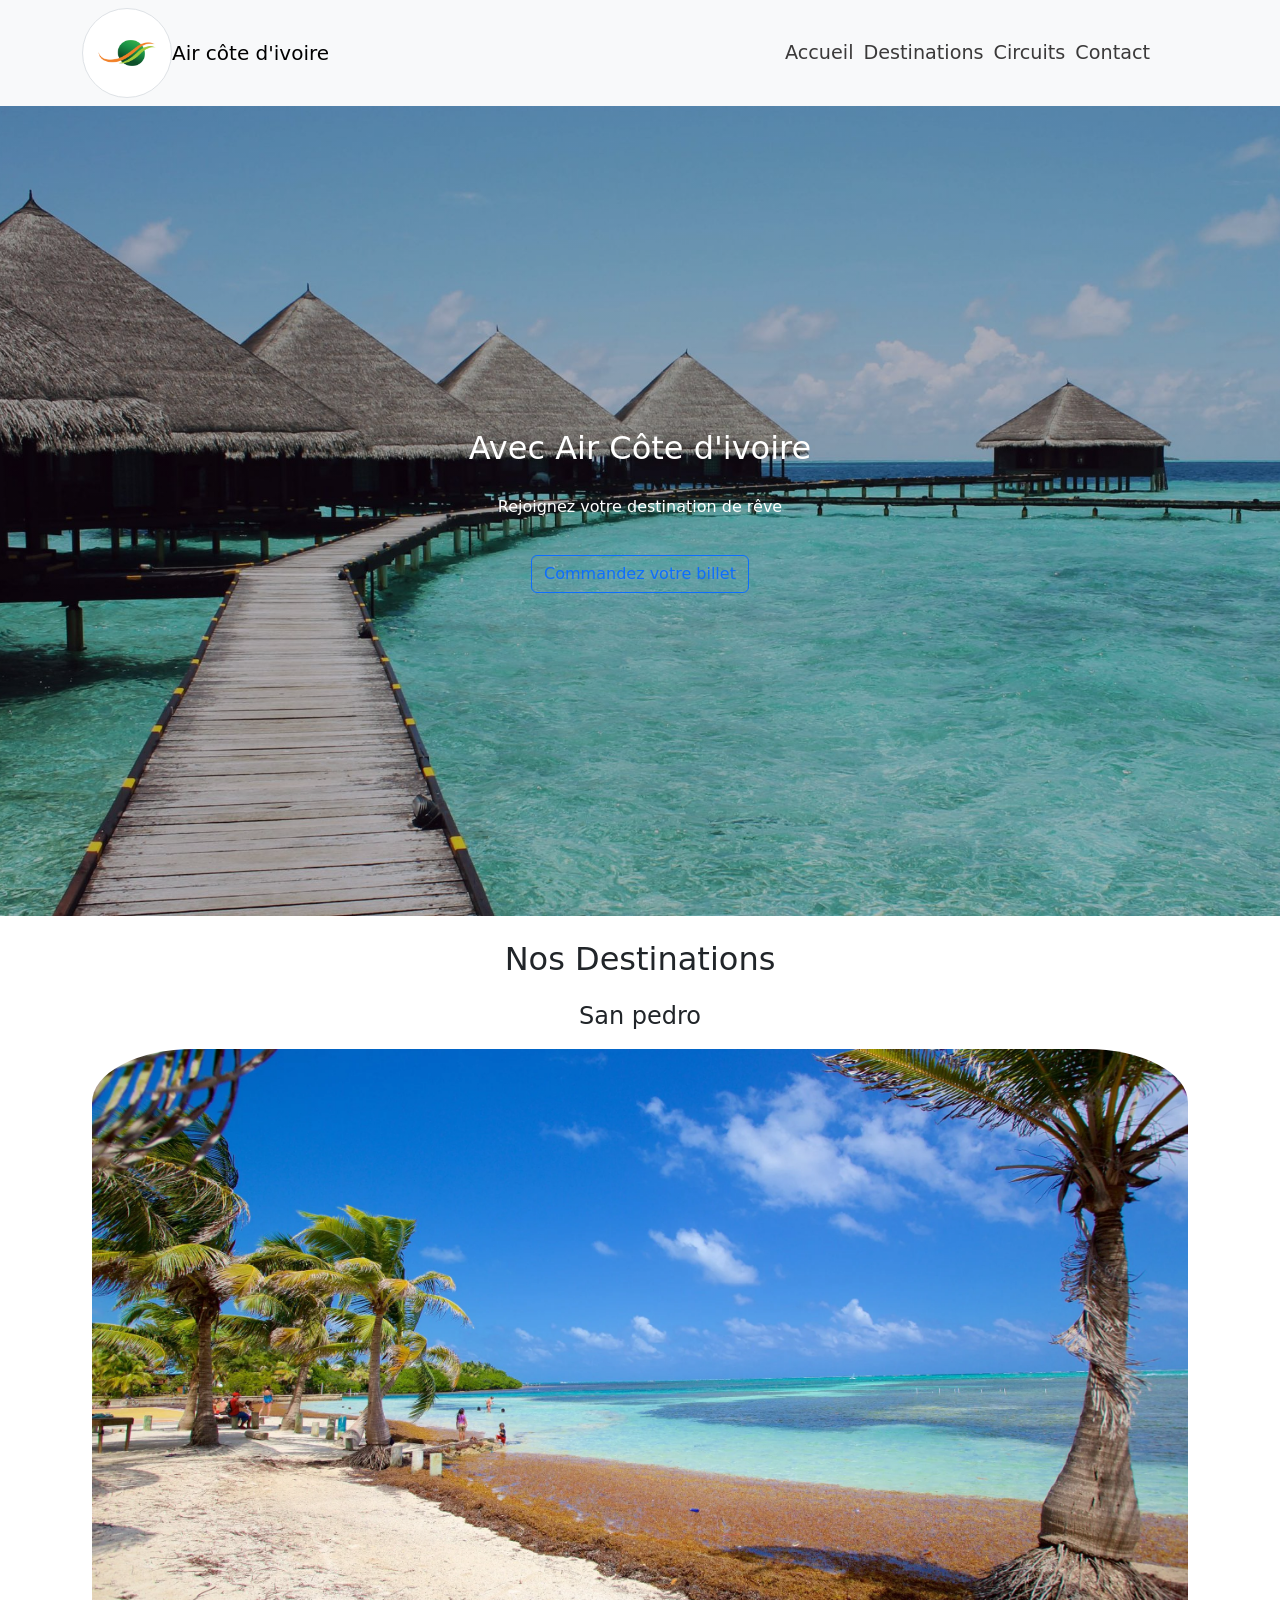
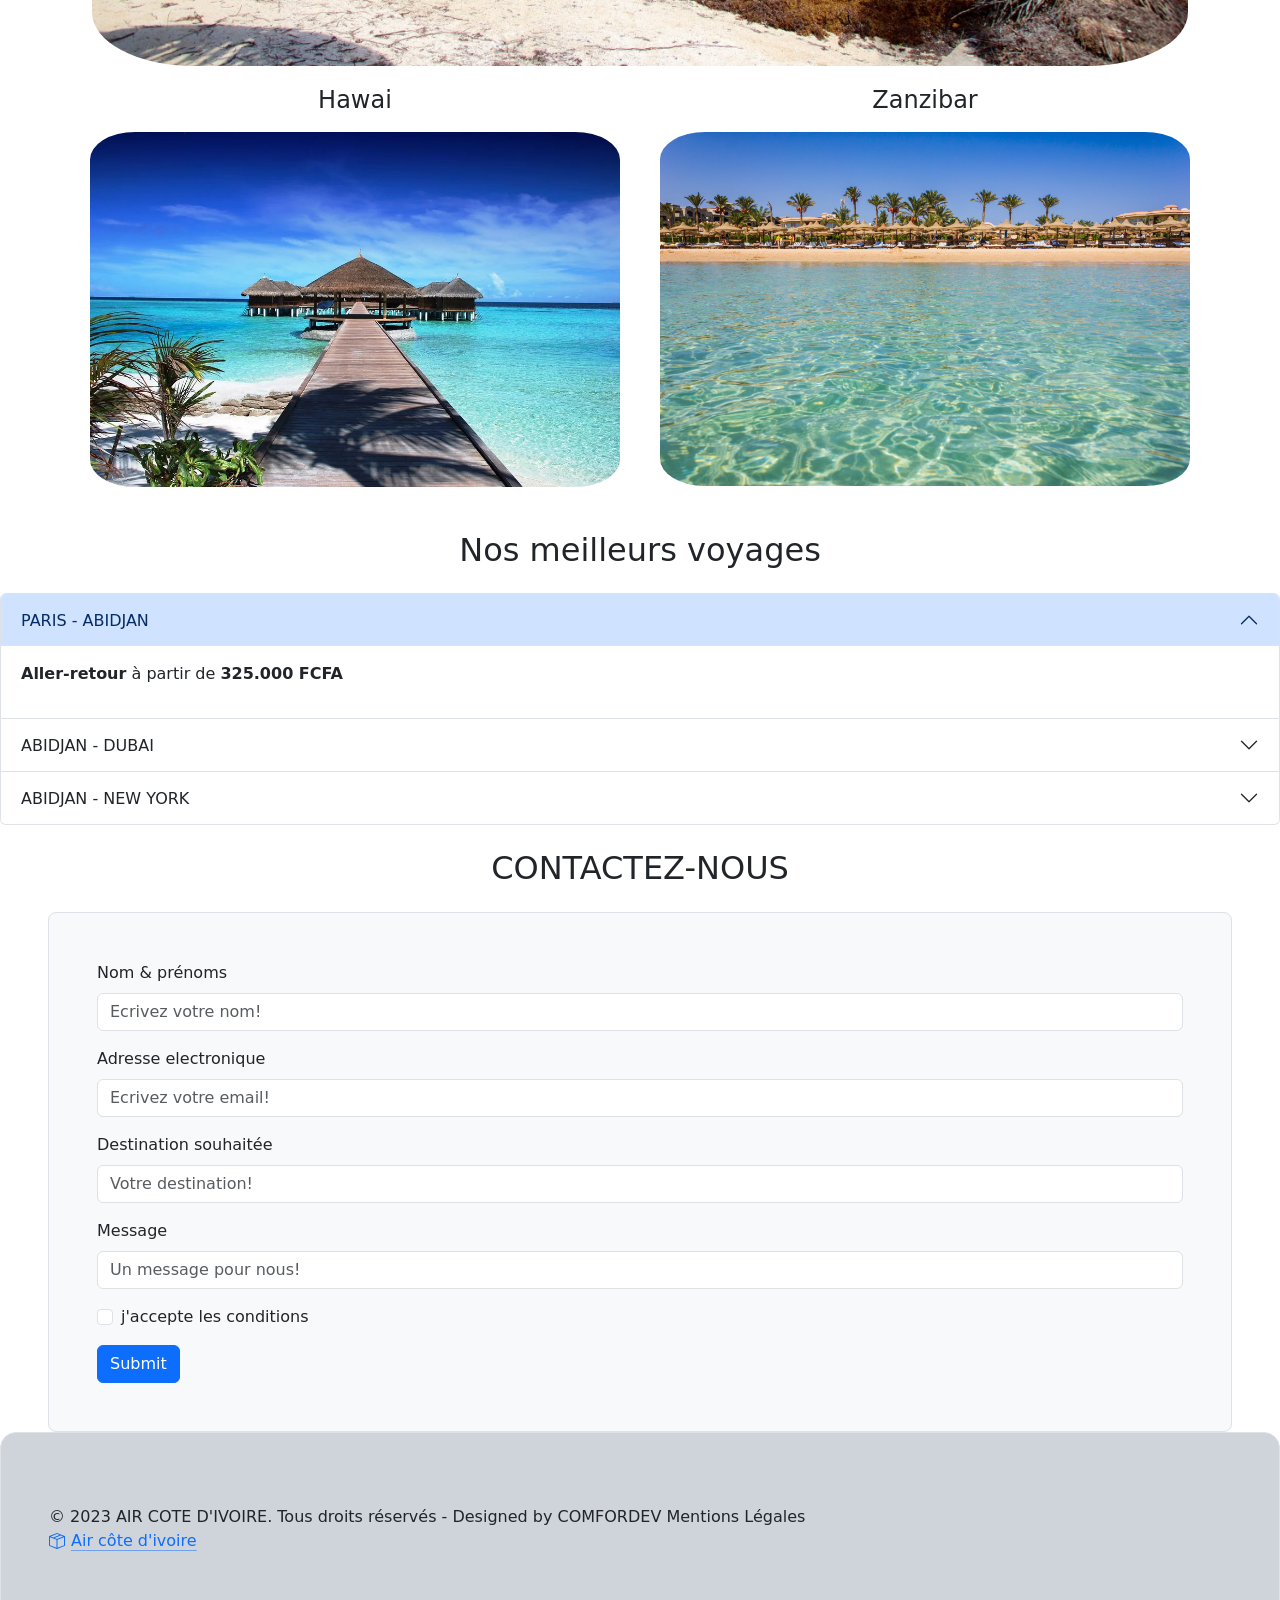
<file: index.html>
<!DOCTYPE html>
<html lang="en">

<head>
    <meta charset="UTF-8">
    <link href="https://cdn.jsdelivr.net/npm/bootstrap@5.3.8/dist/css/bootstrap.min.css" rel="stylesheet"
        integrity="sha384-sRIl4kxILFvY47J16cr9ZwB07vP4J8+LH7qKQnuqkuIAvNWLzeN8tE5YBujZqJLB" crossorigin="anonymous">
    <meta name="viewport" content="width=device-width, initial-scale=1.0">
    <link rel="stylesheet" href="css/style.css">
    <title></title>
</head>

<body>
    <nav class="navbar navbar-expand-lg bg-body-tertiary position sticky-top">
        <div class="container">
            <img src="images_logos_videos/unnamed.png" class="img-thumbnail size-image" alt="logo">
            <a class="navbar-brand brooklyn-style" href="#">Air côte d'ivoire</a>
            <button class="navbar-toggler" type="button" data-bs-toggle="collapse" data-bs-target="#navbarNavAltMarkup"
                aria-controls="navbarNavAltMarkup" aria-expanded="false" aria-label="Toggle navigation">
                <span class="navbar-toggler-icon"></span>
            </button>
            <div class="collapse navbar-collapse" id="navbarNavAltMarkup">
                <div class="navbar-nav ms-lg-auto me-lg-5">
                    <a class="navtext" aria-current="page" href="#">Accueil</a>
                    <a class="navtext" href="Destinations">Destinations</a>
                    <a class="navtext" href="Circuits">Circuits</a>
                    <a class="navtext" href="CONTACTEZ-NOUS">Contact</a>
                </div>
            </div>
        </div>
    </nav>
    <main>
        <div class="hero">
            <div class="titre">
                    <h2>Avec Air Côte d'ivoire</h2>
                    <p>Rejoignez votre destination de rêve</p>
                    <button type="button" class="btn btn-outline-primary mx-auto">Commandez votre billet </button>
            </div>
        </div>
        <section>
            <div class="container text-center">
                <h2 class="text-center my-4">Nos Destinations</h2>
                <div class="row">
                    <div> <h4> San pedro</h4><img src="images_logos_videos/destination-de-reve-San-Pedro.webp" class="img_grid" alt="dest"></div>
                    <div class="col-sm largeur"> <h4> Hawai </h4><img src="images_logos_videos/destination-de-reve_hawai.webp" class=" img_grid" alt="dest"></div>
                    <div class="col-sm largeur"> <h4> Zanzibar </h4><img src="images_logos_videos/destinationde reve-egypte.jpg" class=" img_grid" alt="dest"></div>
                </div>
            </div>
        </section>
        <section>
            <h2 class="text-center my-4">Nos meilleurs voyages</h2>
            <div class="accordion" id="accordionExample">
                <div class="accordion-item">
                    <h2 class="accordion-header">
                        <button class="accordion-button" type="button" data-bs-toggle="collapse" data-bs-target="#collapseOne"
                            aria-expanded="true" aria-controls="collapseOne">
                            PARIS - ABIDJAN
                        </button>
                    </h2>
                    <div id="collapseOne" class="accordion-collapse collapse show" data-bs-parent="#accordionExample">
                        <div class="accordion-body">
                            <p><strong>Aller-retour</strong> à partir de <strong>325.000 FCFA</strong></p>
                        </div>
                    </div>
                </div>
                <div class="accordion-item">
                    <h2 class="accordion-header">
                        <button class="accordion-button collapsed" type="button" data-bs-toggle="collapse"
                            data-bs-target="#collapseTwo" aria-expanded="false" aria-controls="collapseTwo">
                            ABIDJAN - DUBAI
                        </button>
                    </h2>
                    <div id="collapseTwo" class="accordion-collapse collapse" data-bs-parent="#accordionExample">
                        <div class="accordion-body">
                            <p><strong>Aller-retour</strong> à partir de <strong>286.000 FCFA</strong></p>
                        </div>
                    </div>
                </div>
                <div class="accordion-item">
                    <h2 class="accordion-header">
                        <button class="accordion-button collapsed" type="button" data-bs-toggle="collapse"
                            data-bs-target="#collapseThree" aria-expanded="false" aria-controls="collapseThree">
                            ABIDJAN - NEW YORK
                        </button>
                    </h2>
                    <div id="collapseThree" class="accordion-collapse collapse" data-bs-parent="#accordionExample">
                        <div class="accordion-body">
                            <p><strong>Aller-retour</strong> à partir de <strong>495.000 FCFA</strong></p>
                        </div>
                    </div>
                </div>
            </div>
        </section>
        <section> 
            <h2 class="text-center my-4"> CONTACTEZ-NOUS</h2>
            <div class="mx-5 p-md-5 border rounded-3 bg-light">
                <form>
                    <div class="mb-3">
                        <label for="exampleInputEmail1" class="form-label">Nom & prénoms</label>
                        <input type="text" class="form-control" id="exampleInputname" aria-describedby="nameHelp" placeholder="Ecrivez votre nom!">
                        <div id="emailHelp" class="form-text"></div>
                    </div>
                    <div class="mb-3">
                        <label for="exampleInputEmail1" class="form-label">Adresse electronique</label>
                        <input type="email" class="form-control" id="exampleInputEmail1" aria-describedby="emailHelp" placeholder="Ecrivez votre email!"   >
                        <div id="emailHelp" class="form-text"></div>
                    </div>
                    <div class="mb-3">
                        <label for="exampleInput" class="form-label">Destination souhaitée</label>
                        <input type="text" class="form-control" id="exampleInputPassword1" placeholder="Votre destination!">
                    </div>    
                    <div class="mb-3">
                        <label for="exampleInput" class="form-label" >Message</label>
                        <input type="text" class="form-control col-form-label" id="exampleInput" placeholder="Un message pour nous!">
                    </div>
                    <div class="mb-3 form-check">
                        <input type="checkbox" class="form-check-input" id="exampleCheck1">
                        <label class="form-check-label" for="exampleCheck1">j'accepte les conditions</label>
                    </div>
                    <button type="submit" class="btn btn-primary">Submit</button>
                </form>
            </div>
        </section>
    </main>
    <footer class=" bg-dark-subtle p-5 border rounded-top-4">
        <div class="mt-4">© 2023 AIR COTE D'IVOIRE. Tous droits réservés - Designed by COMFORDEV
        
            Mentions Légales</div>
        <div>
            <a class="icon-link" href="#">
                <svg xmlns="https://www.aircotedivoire.com/visite3d/" class="bi" viewBox="0 0 16 16" aria-hidden="true" src="images_logos_videos/aircotedivoirelogo.png" width="16" height="16">
                    <path
                        d="M8.186 1.113a.5.5 0 0 0-.372 0L1.846 3.5l2.404.961L10.404 2l-2.218-.887zm3.564 1.426L5.596 5 8 5.961 14.154 3.5l-2.404-.961zm3.25 1.7-6.5 2.6v7.922l6.5-2.6V4.24zM7.5 14.762V6.838L1 4.239v7.923l6.5 2.6zM7.443.184a1.5 1.5 0 0 1 1.114 0l7.129 2.852A.5.5 0 0 1 16 3.5v8.662a1 1 0 0 1-.629.928l-7.185 2.874a.5.5 0 0 1-.372 0L.63 13.09a1 1 0 0 1-.63-.928V3.5a.5.5 0 0 1 .314-.464L7.443.184z" />
                </svg>
                Air côte d'ivoire
            </a>
        </div>
        </footer>
</body>

</html>
</file>
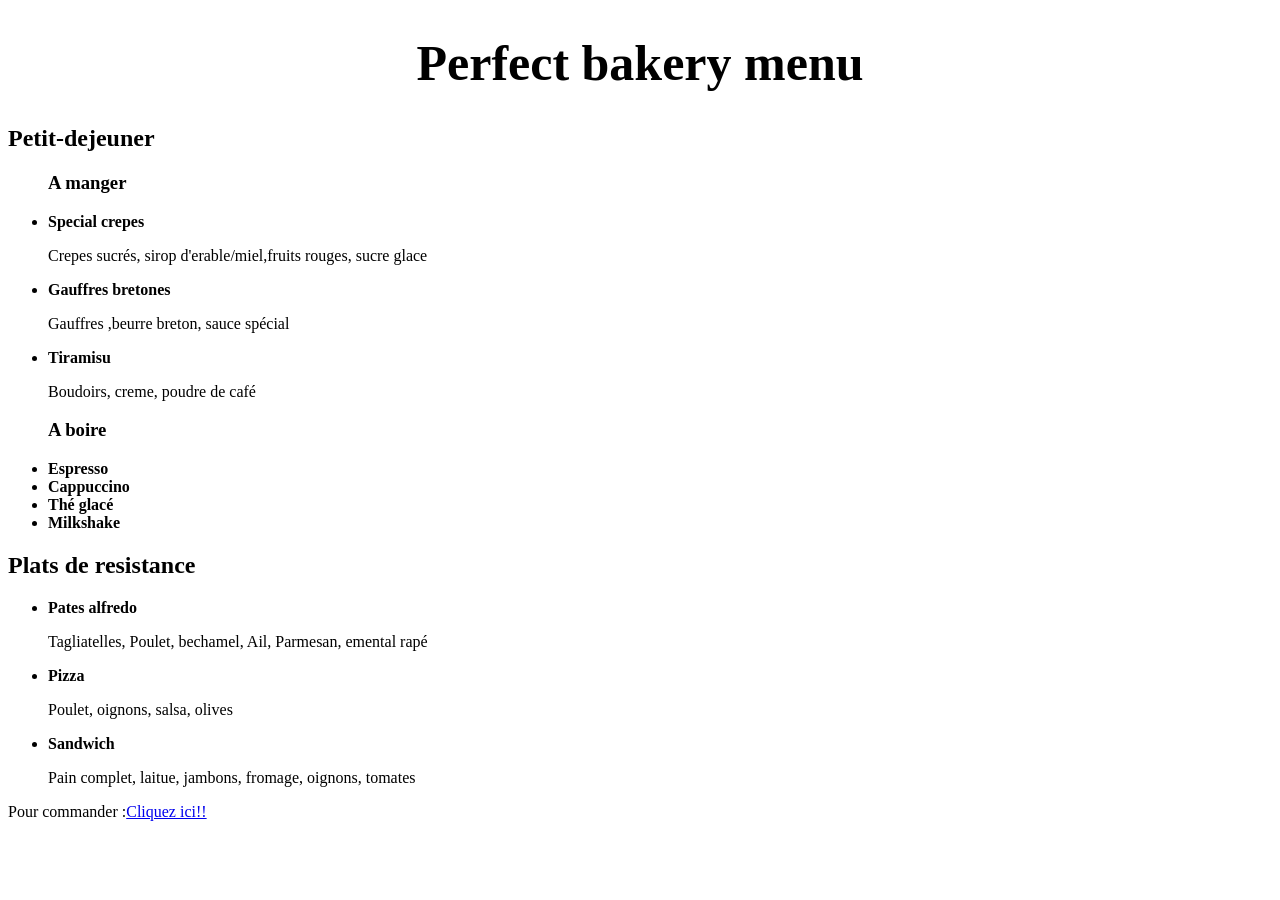
<file: Exo.html/Exercices/index.html>
<!DOCTYPE html>
<html lang="fr">
    <head>
        <meta charset="UTF-8">
        <meta name="viewport" content="width=device-width, initial-scale=1.0">
        <title>Bakery</title>
        <meta name="description" content="site de restauration">
        <meta name="keywords" content="plats, restaurant, food">
        <meta name="developer" content="Babalao Ethan">
        <link rel="shortcut icon" href="favicon.ico" type="image/x-icon">
    </head>
    <body>
        <main><h1 style="text-align: center; font-size: 50px;">Perfect bakery menu</h1>
            <h2>Petit-dejeuner</h2>
            <section>
                <ul>
                    <h3> A manger</h3>
                    <li>
                        <strong>Special crepes</strong>
                        <p>Crepes sucrés, sirop d'erable/miel,fruits rouges, sucre glace</p>
                    </li>
                    <li>
                        <strong>Gauffres bretones</strong>
                        <p>Gauffres ,beurre breton, sauce spécial</p>
                    </li>
                    <li>
                        <strong>Tiramisu</strong>
                        <p>Boudoirs, creme, poudre de café</p>
                    </li>
                </ul>
                <ul>
                    <h3> A boire</h3>
                    <li>
                        <strong>Espresso</strong>
                    </li>
                    <li>
                        <strong>Cappuccino</strong>
                    </li>
                    <li><strong>Thé glacé</strong></li>
                    <li><strong>Milkshake</strong></li>
                </ul>
            </section>
            <h2>Plats de resistance</h2>
            <section>
                <ul>
                    <li>
                        <strong>Pates alfredo</strong>
                        <p>Tagliatelles, Poulet, bechamel, Ail, Parmesan, emental rapé</p>
                    </li>
                    <li>
                        <strong>Pizza</strong>
                        <p>Poulet, oignons, salsa, olives</p>
                    </li>
                    <li>
                        <strong>
                            Sandwich
                        </strong>
                        <p>Pain complet, laitue, jambons, fromage, oignons, tomates</p>
                    </li>
                </ul>
            </section>
        </main>
        <footer><p>Pour commander :<a href="https://gomycode.com/ic/fr/shop/?filtering=1&min_price=198000&max_price=396000">Cliquez ici!!</a> </p></footer>
    </body>
    </html>
</file>
<file: css/style.css>
.position{
    position: sticky;
}
.navtext{
    font-size: 1.2rem;
    margin-left: 10px;
    text-decoration: none;
    color: rgb(59, 58, 58);
    font-weight:500;
    }


.size-image{
    width: 90px;
    border-radius: 100%;}
.img_hero{
 width: 1920px;
 height: 890px;
}
.hero {
    /* display: flex: permet d'aligner les éléments enfants horizontalement */
    display: flex;
    /* justify-content: center: centre les éléments au milieu horizontalement */
    justify-content: center;
    /* width: 100%: la largeur occupe 100% de la largeur de l'écran */
    width: 100%;
    /* height: 60vh: la hauteur est 60% de la hauteur visible de l'écran (vh = viewport height) */
    height: 90vh;
    /* align-items: center: centre verticalement tous les éléments */
    align-items: center;
    /* background: combine une image de fond avec un gradient (effet d'assombrissement) */
    background: linear-gradient(#00000049, #00000049), url(/images_logos_videos/destinations-de-reve-zanzibar\ 1.jpg);
    /* background-repeat: no-repeat: empêche l'image de fond de se répéter */
    background-repeat: no-repeat;
    /* background-position: center: positionne l'image au centre */
    background-position: center;
    /* background-size: cover: l'image remplit tout l'espace disponible */
    background-size: cover;
}
.titre{
    display: flex;
    justify-content: center;
    flex-direction: column;
    gap: 20px;
    text-align: center;
    color: white;
}
.largeur{
    width: 100%;
    padding: 10px;
    border-radius:20%;
}

.img_grid{
    width: 100%;
    height: auto;
    margin: auto;
    padding: 10px;
    border-radius: 10%;
}
</file>
